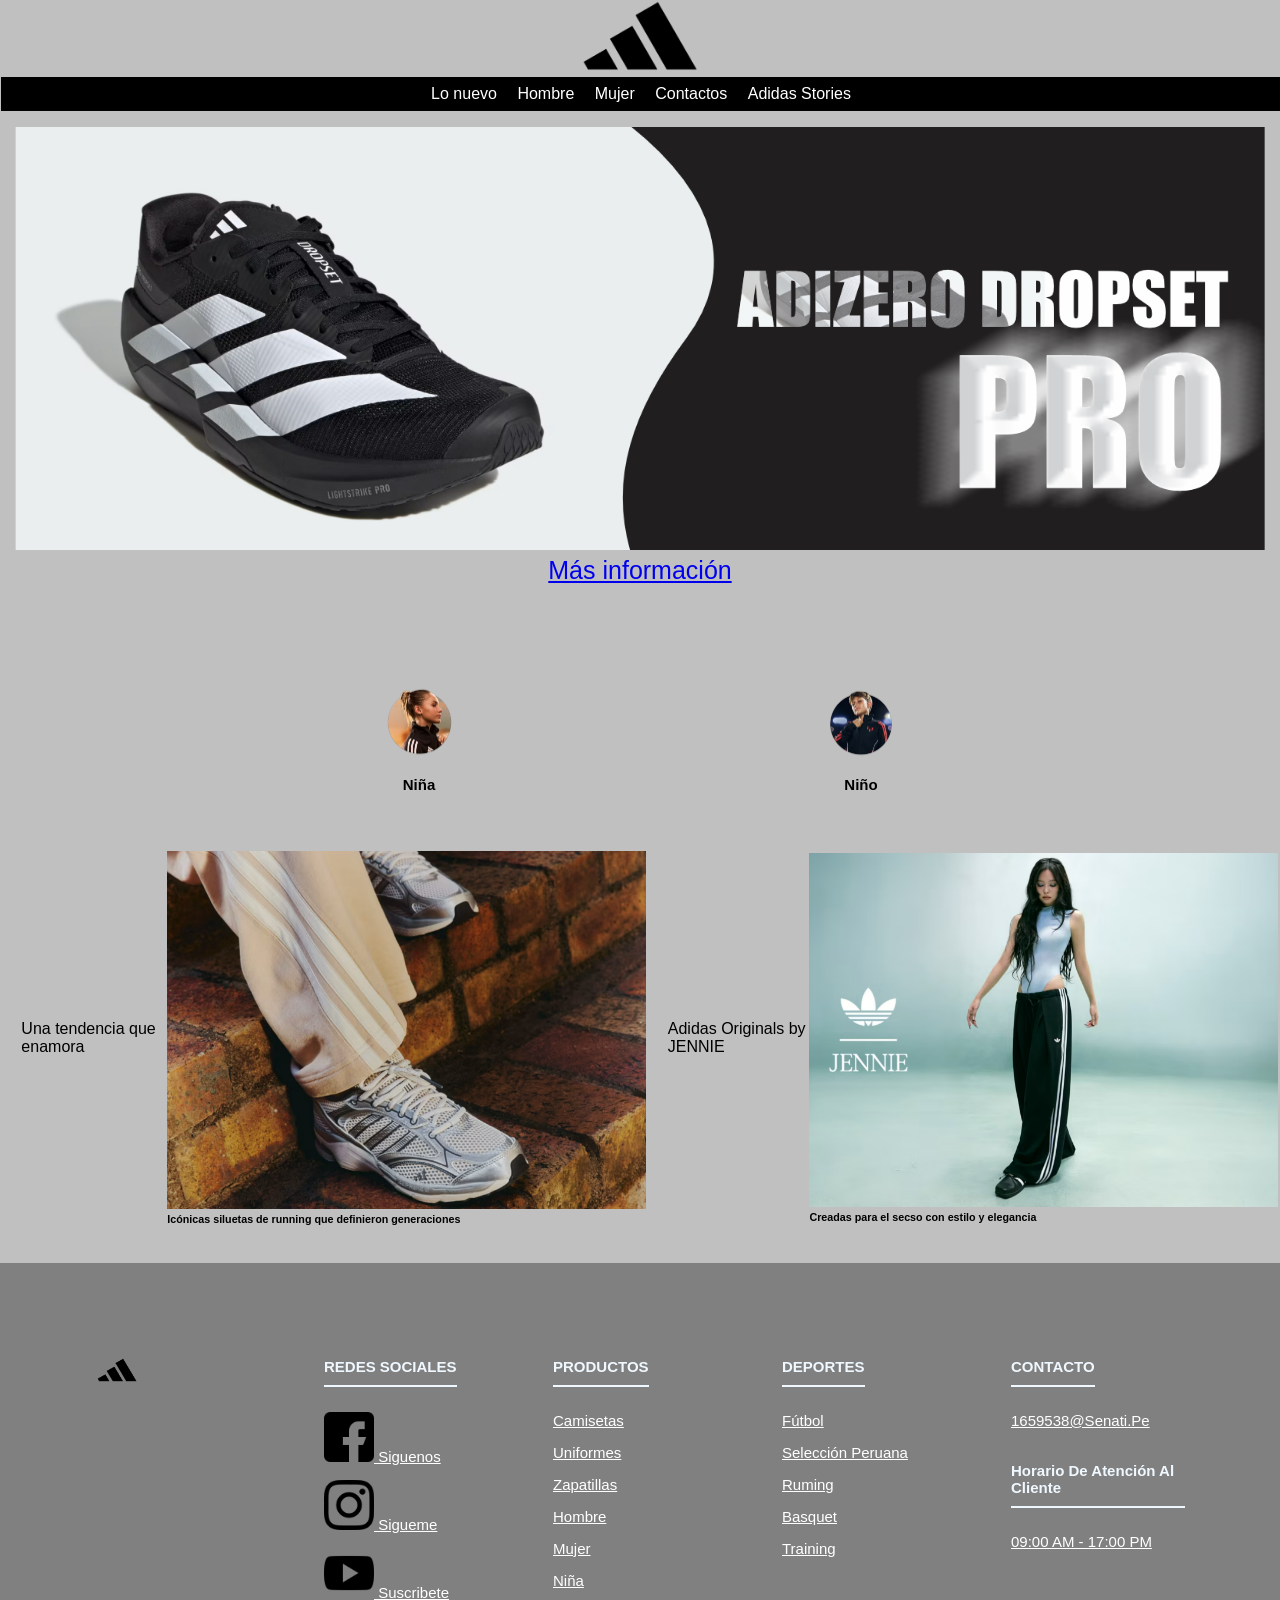
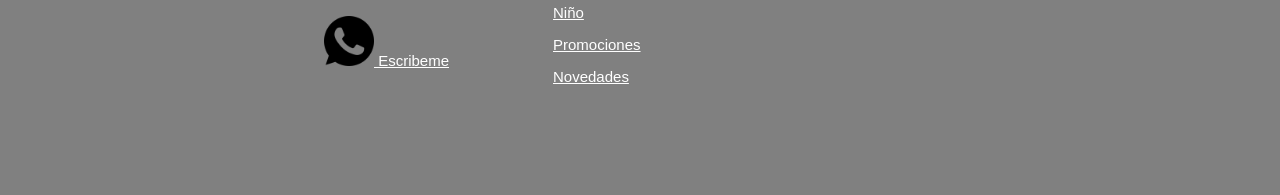
<file: index.html>
<!DOCTYPE html>
<html lang="en">
<head>
    <meta charset="UTF-8">
    <meta name="viewport" content="width=device-width, initial-scale=1.0">
    <title>ADIDAS</title>
    <link rel="shortcut icon" href="img/favicon-adidas.png">
    <link rel="stylesheet" href="CSS/estilo-web.css">
    <link rel="stylesheet" href="estilo-footer/estilo-footer.css"
</head>
<body>
    <header>
        <center><a href="index.html">
            <img src="img/Adidas-Logo.png" width="10%"></a></center>
    </header>
    <nav>
        <h3>&nbsp;<menu></menu></h3>
        <ul><center>
        <a href="index.html"><li>Lo nuevo</li></a>
        <a href="hombre.html"><li>Hombre</li></a>
        <a href="mujer.html"><li>Mujer</li></a>
        <a href="contacto.html"><li>Contactos</li></a>
        <a href="ADIDAS STORIES.html"><li>Adidas Stories</li></a>
    </center>
    </ul>
    </nav>
    <section>
        <center><img src="img/banner01.png" width="100%"><a href="#">Más información</a></center>
    </section>
    <br></br>
    <section>
        <ul>
            <li><a href="#"><img src="img/niña.png"
            width="25%"><br></a><h4>Niña</h4></li>
            <li><a href="#"><img src="img/niño.png"
            width="25%"><br></a><h4>Niño</h4></li>
        </ul>
    </section>
    <br>
    <center>
        <table>
            <center>
                <tr>
                    <td>&nbsp;</td>
                    <td>&nbsp;</td>
                    <td>&nbsp;</td>
                    <td>Una tendencia que enamora</td>
                    <td><a href="#" target="_blank">
                        <img src="img/1.png" width="100%"></a>
                    <h6>Icónicas siluetas de running que definieron generaciones
                    </h6></td>
                    <td>&nbsp;</td>
                    <td>&nbsp;</td>
                    <td>&nbsp;</td>

                    <td>Adidas Originals by JENNIE</td>
                    <td>
                        <a href="#"><img src="img/2.png"
                        width="100%"></a>
                        <h6>Creadas para el secso con estilo y elegancia</h6>
                    </td>
                </tr>
            </center>
        </table>
    </center>
    <br>
    <br>


<!--FOOTER-->

    <footer class="footer">
        <div class="container">
            <div class="footer-row">
                <div class="footer-link">
                    <img src="img/Adidas-Logo.png" width="25%">
                </div>

                <div class="footer-link">
                    <h4>REDES SOCIALES</h4>
                    <ul>
                        <li><a href="https://www.facebook.com/" target="_blank">
                                <img src="img/facebook.png" width="50px">
                                Siguenos</a></li>
                        <li><a href="https://www.instagram.com/" target="_blank">
                                <img src="img/instagram.png" width="50px">
                                Sigueme</a></li>
                        <li><a href="https://www.youtube.com/" target="_blank">
                                <img src="img/youtube.png" width="50px">
                                Suscribete</a></li>
                        <li><a href="https://wa.me/51959427287" target="_blank">
                                <img src="img/whatsapp.png" width="50px">
                                Escribeme</a></li>
                    </ul>
                </div>
                <div class="footer-link">
                    <h4>PRODUCTOS</h4>
                    <ul>
                        <li><a href="#">Camisetas</a></li>
                        <li><a href="#">Uniformes</a></li>
                        <li><a href="#">Zapatillas</a></li>
                        <li><a href="#">Hombre</a></li>
                        <li><a href="#">Mujer</a></li>
                        <li><a href="#">Niña</a></li>
                        <li><a href="#">Niño</a></li>
                        <li><a href="#">Promociones</a></li>
                        <li><a href="#">Novedades</a></li>
                    </ul>
                </div>

                <div class="footer-link">
                    <h4>DEPORTES</h4>
                    <ul>
                        <li><a href="#">Fútbol</a></li>
                        <li><a href="#">Selección Peruana</a></li>
                        <li><a href="#">Ruming</a></li>
                        <li><a href="#">Basquet</a></li>
                        <li><a href="#">Training</a></li>
                    </ul>
                </div>

                
                <div class="footer-link">
                    <h4>CONTACTO</h4>
                    <ul>
                        <li><a href="#">1659538@senati.pe</a></li>
                    </ul>
                    <br>
                    <h4>Horario de atención al cliente</h4>
                    <ul>
                        <li><a href="#">09:00 AM - 17:00 PM</a></li>
                    </ul>
                </div>

                

            </div>
        </div>
    </footer>

</body>

</html>
</file>
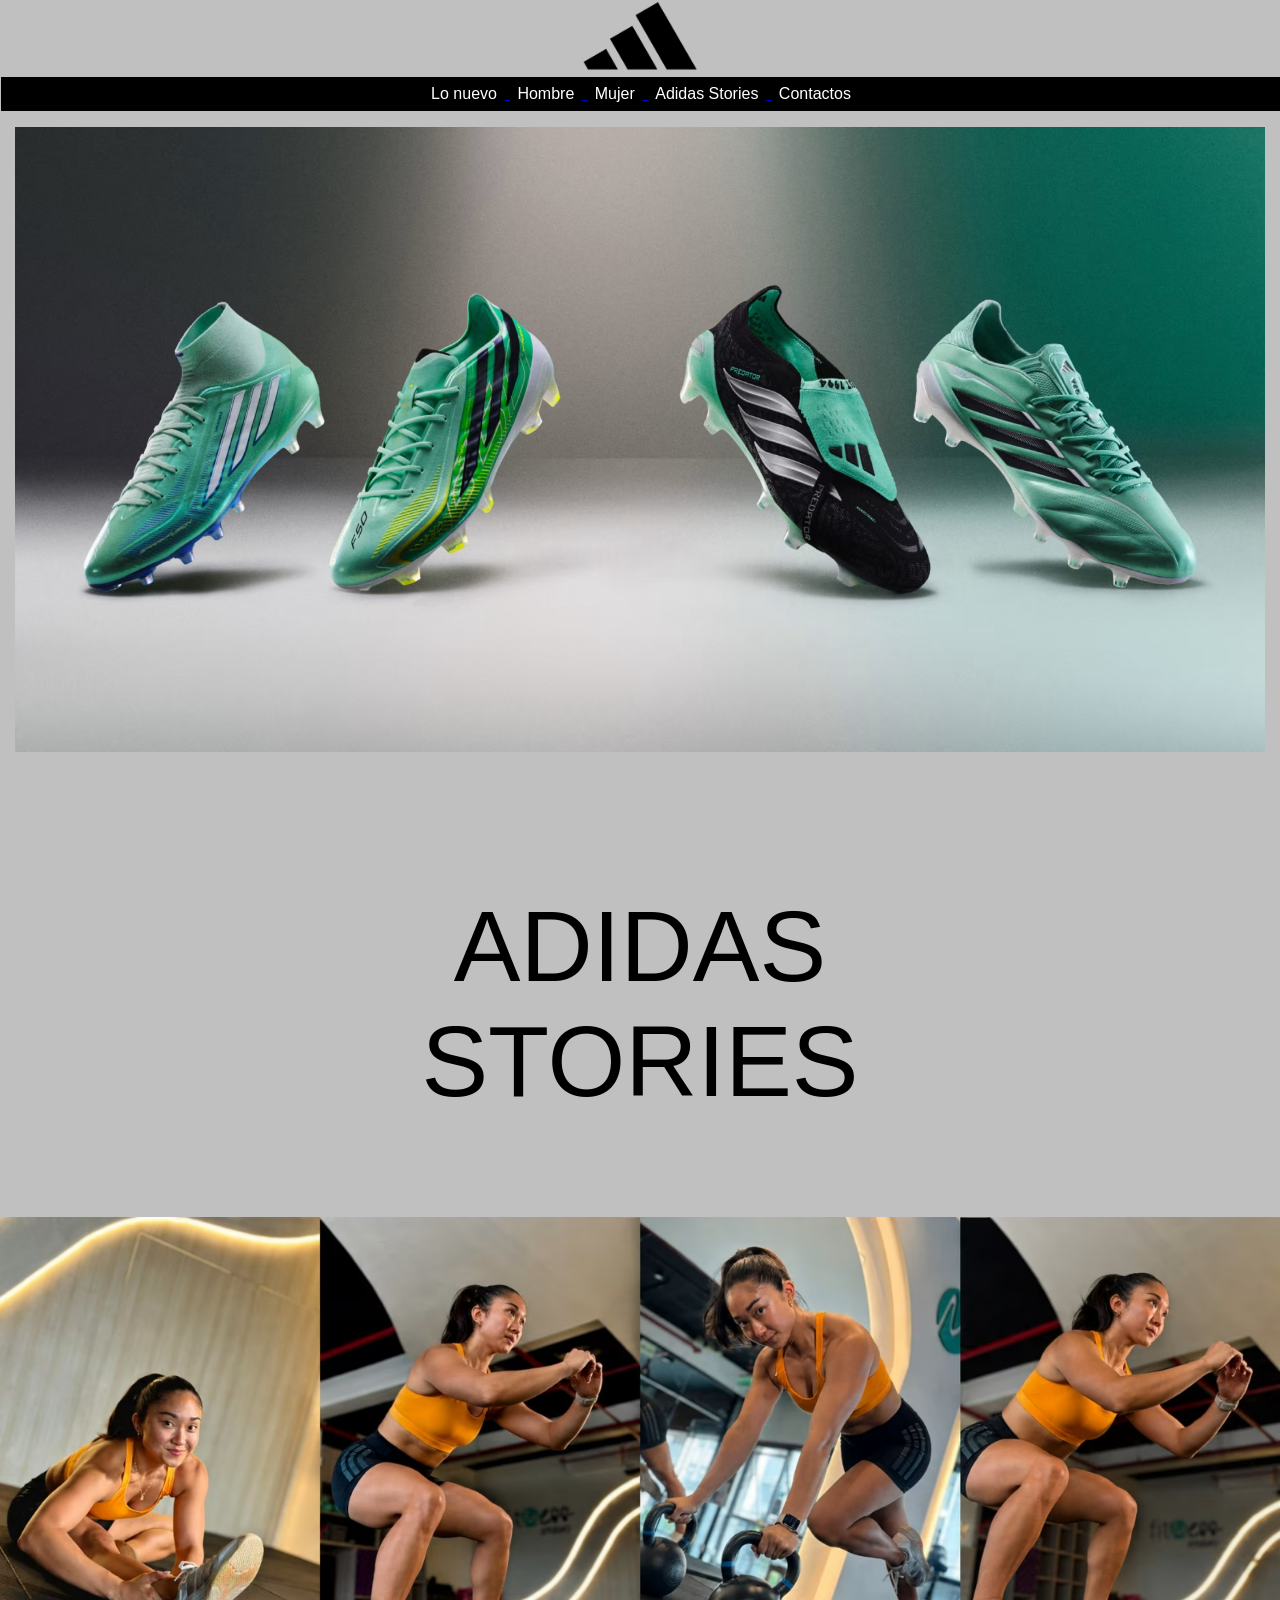
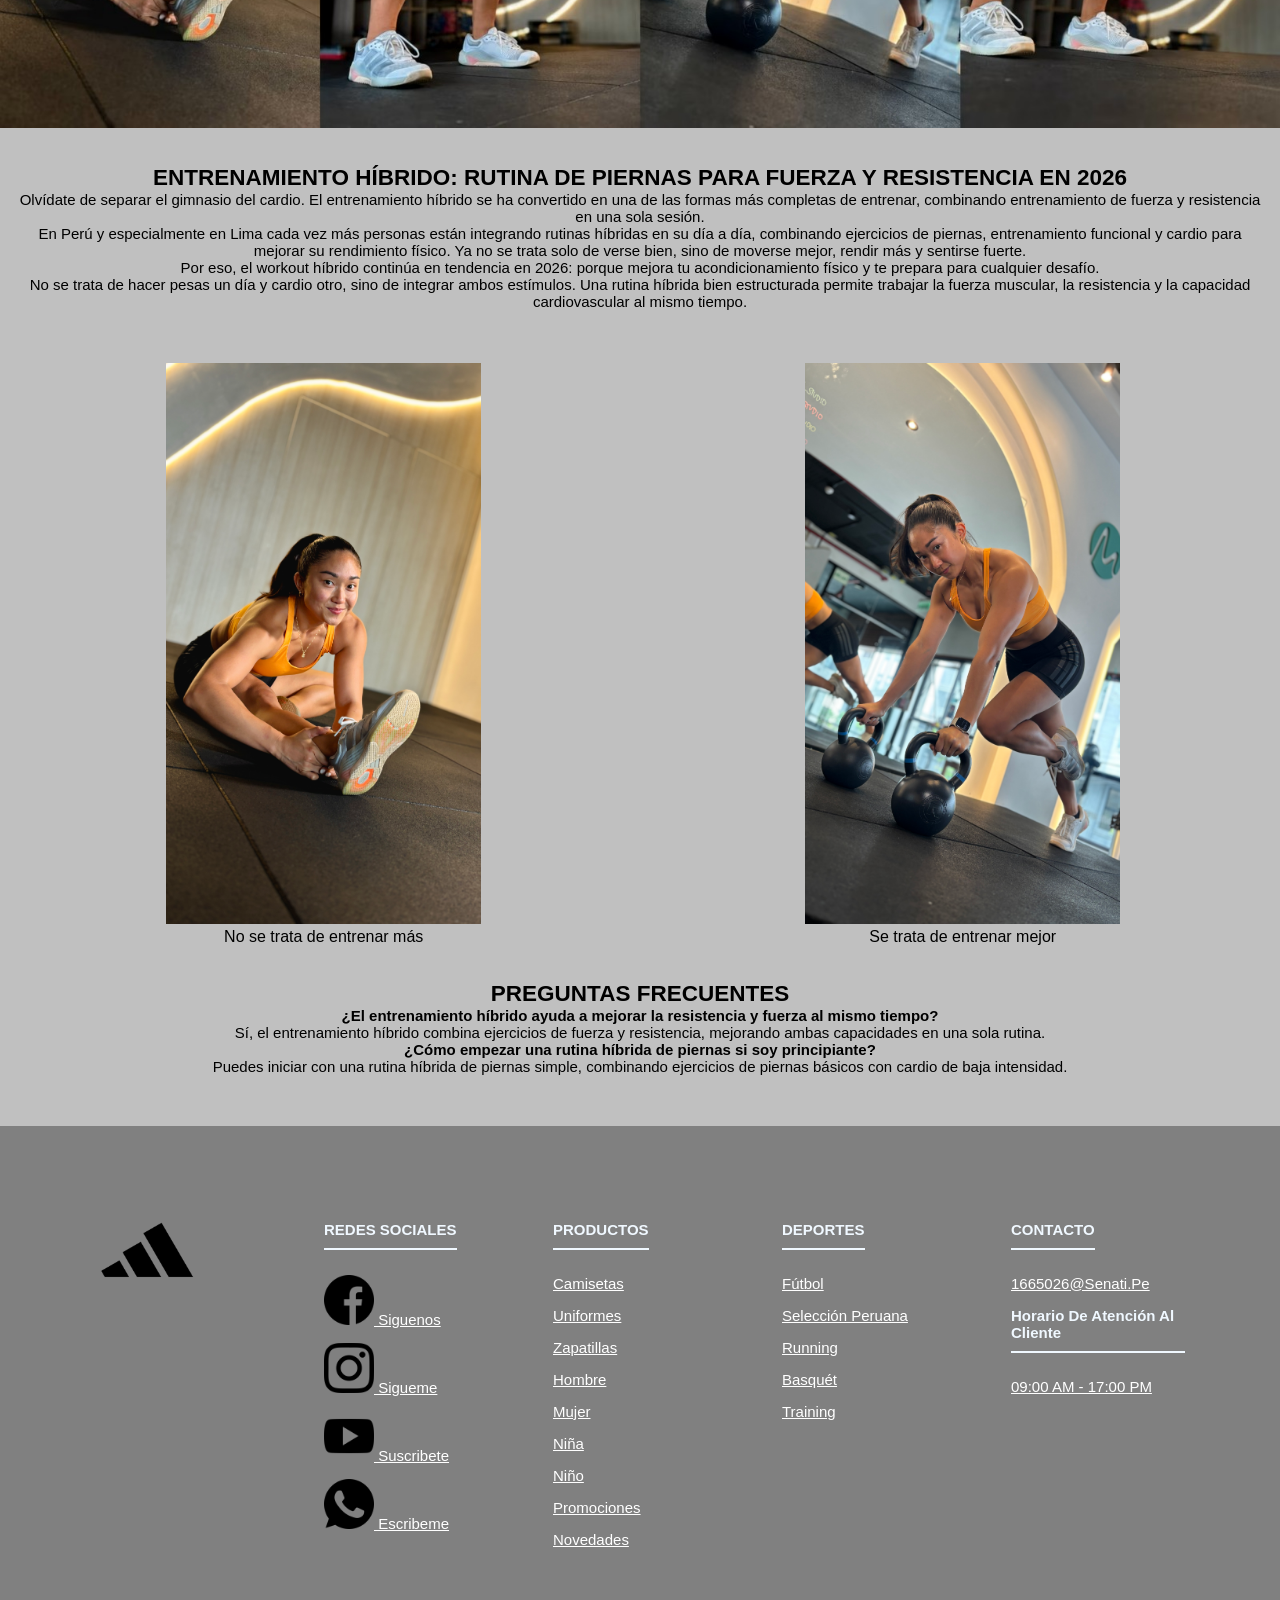
<file: ADIDAS STORIES.html>
<!DOCTYPE html>
<html lang="en">

<head>
    <meta charset="UTF-8">
    <meta name="viewport" content="width=device-width, initial-scale=1.0">
    <title>ADIDAS</title>
    <link rel="shortcut icon" href="img/favicon-adidas.png">
    <link rel="stylesheet" href="CSS/estilo-web.css">
    <link rel="stylesheet" href="estilo-footer/estilo-footer.css">
    <link rel="stylesheet" href="CSS/estilo-adidas-stories.css">
</head>

<body>
    <header>
        <center><a href="index.html"><img src="img/Adidas-Logo.png" width="10%"></a></center>
    </header>
    <nav>
        <h3>&nbsp;<menu></menu>
        </h3>
        <ul>
            <center>
                <a href="index.html">
                    <li>Lo nuevo</li>
                </a>
                <a href="hombre.html">
                    <li>Hombre</li>
                </a>
                <a href="mujer.html">
                    <li>Mujer</li>
                </a>
                <a href="ADIDAS STORIES.html">
                    <li>Adidas Stories</li>
                </a>
                <a href="contacto.html">
                    <li>Contactos</li>
                </a>
            </center>
        </ul>
    </nav>

    <!--INSERTAR VIDEO-->

    <section>
        <img src="img/PAGINA-ADIDAS-STORIES.avif" width="100%">
    </section>

    <!--PRIMERA SECCION-->
    <br><br>

    <section class="promo-section">
        <div class="content-wrapper">
            <span class="subtitle">ADIDAS STORIES</span>
        </div>
    </section>
    <br>
    <img src="img/ENTRENAMIENTO.jpeg" width="100%">
    <br>
    <br>
    <section class="texto-1">
        <div class="secondary-content">
            <span>
                <h1>ENTRENAMIENTO HÍBRIDO: RUTINA DE PIERNAS PARA FUERZA Y RESISTENCIA EN 2026</h1>
                <p>Olvídate de separar el gimnasio del cardio. El entrenamiento híbrido se ha convertido en una de las
                    formas más completas de entrenar, combinando entrenamiento de fuerza y resistencia en una sola
                    sesión.</p>
                <p>En Perú y especialmente en Lima cada vez más personas están integrando rutinas híbridas en su día
                    a día, combinando ejercicios de piernas, entrenamiento funcional y cardio para mejorar su
                    rendimiento físico. Ya no se trata solo de verse bien, sino de moverse mejor, rendir más y sentirse
                    fuerte.</p>
                <p>Por eso, el workout híbrido continúa en tendencia en 2026: porque mejora tu acondicionamiento físico
                    y te prepara para cualquier desafío.</p>
                <h3>¿Qué es el entrenamiento híbrido y por qué mejora tu rendimiento?
                    El entrenamiento híbrido es la combinación estratégica de entrenamiento de fuerza y resistencia
                    dentro de una misma sesión.</h3>
                <p>No se trata de hacer pesas un día y cardio otro, sino de integrar ambos estímulos. Una rutina
                    híbrida bien estructurada permite trabajar la fuerza muscular, la resistencia y la capacidad
                    cardiovascular al mismo tiempo.</p>
            </span>
        </div>
    </section>
    <br><br>
    <center>
        <!--INSERTAMOS TABLA-->
        <table border="0px">
            <tr>
                <td>&nbsp;</td>
                <td align="center">
                    <img src="img/IMAGE-1.jpg" width="50%"><br>
                    <!--DESCRIPCION-->
                    <p>No se trata de entrenar más</p>
                </td>
                <td>&nbsp;</td>
                <td align="center">
                    <img src="img/IMAGEN-2.jpg" width="50%"><br>
                    <!--DESCRIPCION-->
                    <p>Se trata de entrenar mejor</p>
            </tr>
        </table>
    </center>
    <br>
    <section class="texto-2">
        <div class="third-content">
            <span>
                <h1>PREGUNTAS FRECUENTES</h1>
                <b>
                    <p>¿El entrenamiento híbrido ayuda a mejorar la resistencia y fuerza al mismo tiempo?</p>
                </b>
                <p>Sí, el entrenamiento híbrido combina ejercicios de fuerza y resistencia, mejorando ambas capacidades
                    en una sola rutina.</p>
                <b>
                    <p>¿Cómo empezar una rutina híbrida de piernas si soy principiante?</p>
                </b>
                <p>Puedes iniciar con una rutina híbrida de piernas simple, combinando ejercicios de piernas básicos con
                    cardio de baja intensidad.</p>
            </span>
        </div>
    </section>
    <br>
    <br>
    <footer class="footer">
        <div class="container">
            <div class="footer-row">
                <div class="footer-link">
                    <img src="img/Adidas-Logo.png" width="60%">
                </div>
                <div class="footer-link">
                    <h4>REDES SOCIALES</h4>
                    <ul>
                        <li><a href="https://www.facebook.com/" target="_blank">
                                <img src="img/facebook 2.png" width="50px">
                                Siguenos</a></li>
                        <li><a href="https://www.instagram.com/" target="_blank">
                                <img src="img/instagram.png" width="50px">
                                Sigueme</a></li>
                        <li><a href="https://www.youtube.com/" target="_blank">
                                <img src="img/youtube.png" width="50px">
                                Suscribete</a></li>
                        <li><a href="https://w.app/jieqox" target="_blank">
                                <img src="img/whatsapp.png" width="50px">
                                Escribeme</a></li>
                    </ul>
                </div>
                <div class="footer-link">
                    <h4>PRODUCTOS</h4>
                    <ul>
                        <li><a href="#">Camisetas</a></li>
                        <li><a href="#">Uniformes</a></li>
                        <li><a href="#">Zapatillas</a></li>
                        <li><a href="#">Hombre</a></li>
                        <li><a href="#">Mujer</a></li>
                        <li><a href="#">Niña</a></li>
                        <li><a href="#">Niño</a></li>
                        <li><a href="#">Promociones</a></li>
                        <li><a href="#">Novedades</a></li>
                    </ul>
                </div>

                <div class="footer-link">
                    <h4>DEPORTES</h4>
                    <ul>
                        <li><a href="#">Fútbol</a></li>
                        <li><a href="#">Selección Peruana</a></li>
                        <li><a href="#">Running</a></li>
                        <li><a href="#">Basquét</a></li>
                        <li><a href="#">Training</a></li>
                    </ul>
                </div>

                <div class="footer-link">
                    <h4>CONTACTO</h4>
                    <ul>
                        <li><a href="#">1665026@senati.pe</a></li>
                        <h4>Horario de atención al cliente</h4>
                        <li><a href="#">09:00 AM - 17:00 PM</a></li>
                    </ul>
                </div>
            </div>
        </div>
    </footer>
</body>

</html>
</file>
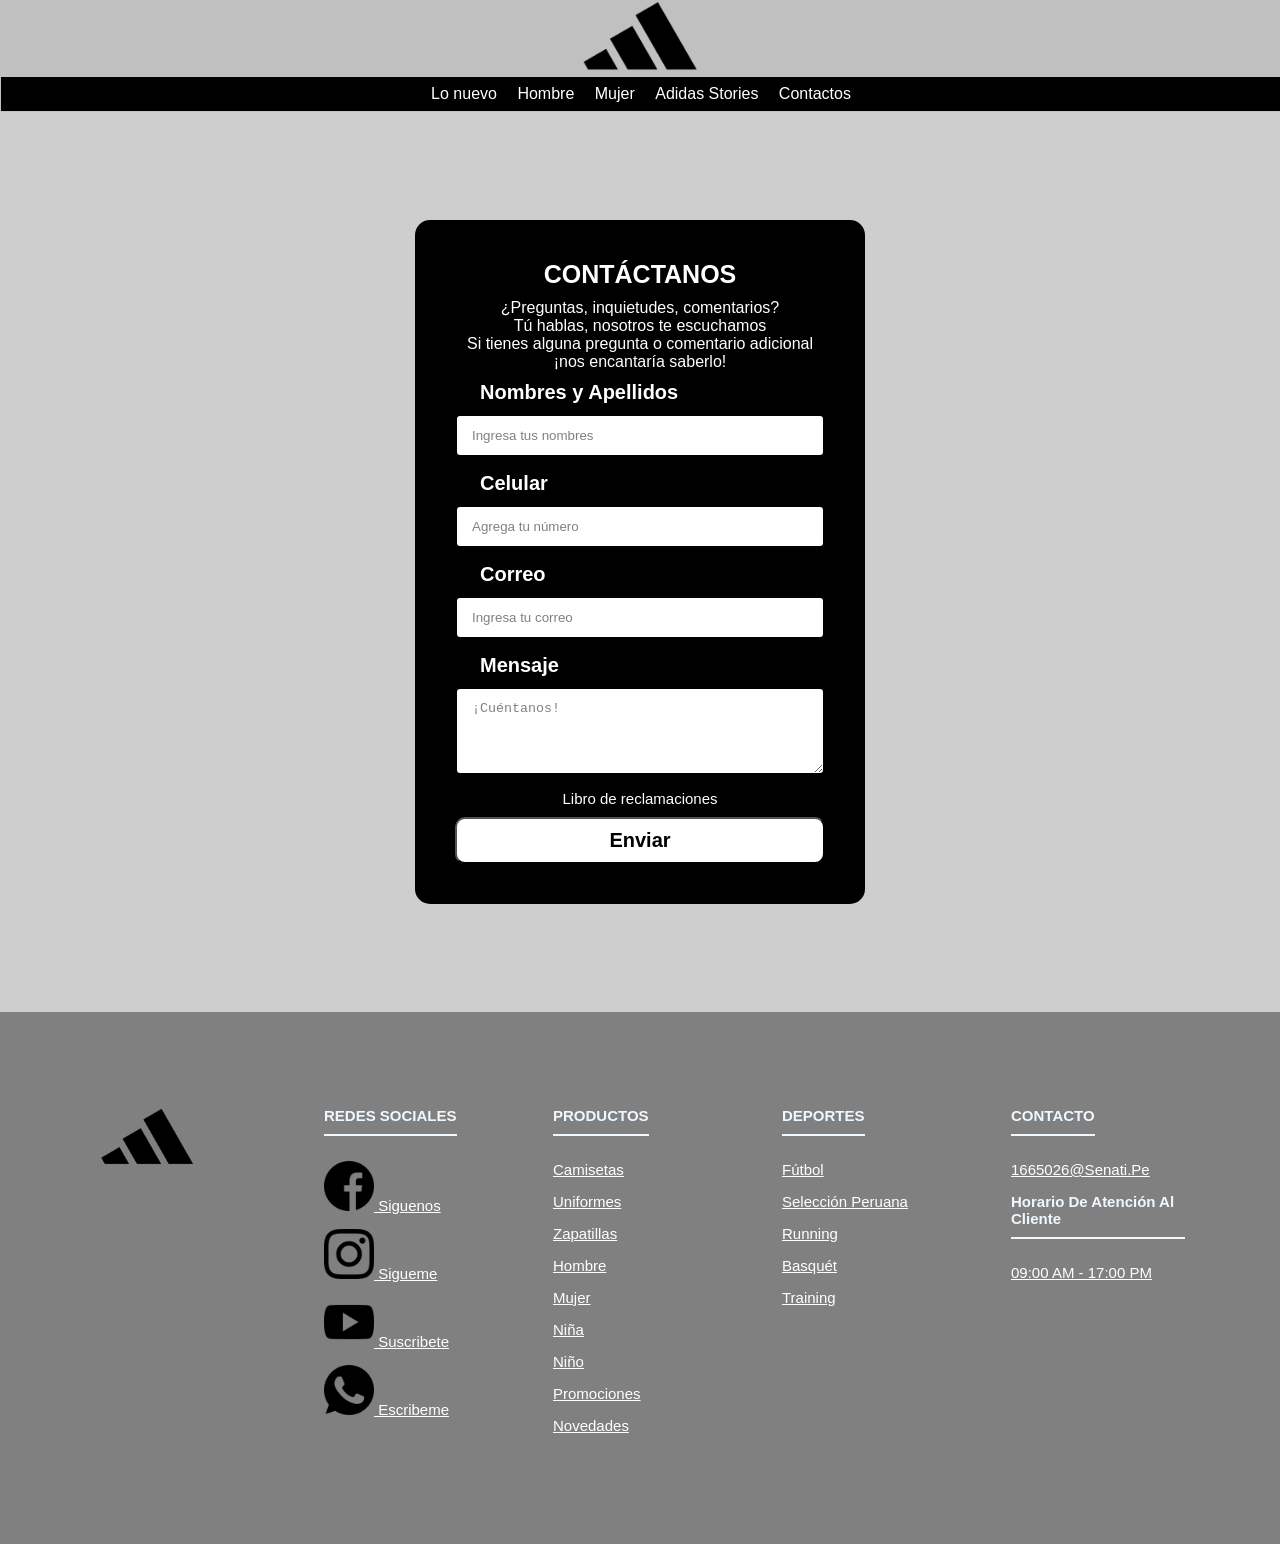
<file: contacto.html>
<!DOCTYPE html>
<html lang="en">
<head>
    <meta charset="UTF-8">
    <meta name="viewport" content="width=device-width, initial-scale=1.0">
    <title>ADIDAS</title>
    <link rel="shortcut icon" href="img/favicon-adidas.png">
    <link rel="stylesheet" href="CSS/estilo-web.css">
    <link rel="stylesheet" href="form.css">
    <link rel="stylesheet" href="estilo-footer/estilo-footer.css"

</head>
<body>
    <header>
        <center><a href="index.html"><img src="img/Adidas-Logo.png" width="10%"></a></center>
    </header>
    <nav>
        <h3>&nbsp;<menu></menu></h3>
        <ul><center>
            <a href="index.html"><li>Lo nuevo</li></a>
            <a href="hombre.html"><li>Hombre</li></a>
            <a href="mujer.html"><li>Mujer</li></a>
            <a href="ADIDAS STORIES.html"><li>Adidas Stories</li></a>
            <a href="contacto.html"><li>Contactos</li></a>
        </center>
    </ul>
    </nav>
    <section>
        
        <div class="container">

        <form action="https://api.web3forms.com/submit" method="POST">
            <input type="hidden" name="access_key" value="cd53c601-377b-4520-b669-51ff1e293b2d">

            <h2><i class="fa-solid fa-envelope"></i>CONTÁCTANOS</h2>
            <P class="subtitle">¿Preguntas, inquietudes, comentarios?
                <br>Tú hablas, nosotros te escuchamos
                <br>Si tienes alguna pregunta o comentario adicional
                <br>¡nos encantaría saberlo!
            </P>

        <div class="input-group">
            <label for="name"><i class="fa-solid fa-user"></i>Nombres y Apellidos</label>
            <input type="text" name="name" id="name" placeholder="Ingresa tus nombres" required>

            <label for="phone"><i class="fa-solid fa-phone"></i>Celular</label>
            <input type="tel" name="phone" id="phone" placeholder="Agrega tu número">

            <label for="email"><i class="fa-solid fa-at"></i>Correo</label>
            <input type="email" name="email" id="email" placeholder="Ingresa tu correo" required>

            <label for="message"><i class="fa-solid fa-message"></i>Mensaje</label>
            <textarea name="message" id="message" rows="4" 
            placeholder="¡Cuéntanos!"></textarea>
            <div class="form-links">
                Libro de reclamaciones
            </div>
            <button type="submit" class="btn">
                <b><span>Enviar</span></b>
                <i class="fa-solid fa-paper-plane"></i> 
            </button>

        </div>

        </div>
        </form>
    </div>
    </section>

<div class="footer">
    <footer class="footer">
    <div class="container-link">
        <div class="footer-row">
            <div class="footer-link">
                <img src="img/Adidas-Logo.png" width="60%">
            </div>
        <div class="footer-link">
            <h4>REDES SOCIALES</h4>
            <ul>
                <li><a href="https://www.facebook.com/" target="_blank">
                    <img src="img/facebook 2.png" width="50px">
                    Siguenos</a></li>
                <li><a href="https://www.instagram.com/" target="_blank">
                    <img src="img/instagram.png" width="50px">
                    Sigueme</a></li>
                <li><a href="https://www.youtube.com/" target="_blank">
                    <img src="img/youtube.png" width="50px">
                    Suscribete</a></li>
                <li><a href="https://w.app/jieqox" target="_blank">
                    <img src="img/whatsapp.png" width="50px">
                    Escribeme</a></li>
            </ul>
        </div>
        <div class="footer-link">
            <h4>PRODUCTOS</h4>
            <ul>
                <li><a href="#">Camisetas</a></li>
                <li><a href="#">Uniformes</a></li>
                <li><a href="#">Zapatillas</a></li>
                <li><a href="#">Hombre</a></li>
                <li><a href="#">Mujer</a></li>
                <li><a href="#">Niña</a></li>
                <li><a href="#">Niño</a></li>
                <li><a href="#">Promociones</a></li>
                <li><a href="#">Novedades</a></li>
            </ul>
        </div>

        <div class="footer-link">
                    <h4>DEPORTES</h4>
                    <ul>
                        <li><a href="#">Fútbol</a></li>
                        <li><a href="#">Selección Peruana</a></li>
                        <li><a href="#">Running</a></li>
                        <li><a href="#">Basquét</a></li>
                        <li><a href="#">Training</a></li>
                    </ul>
                </div>
                
        <div class="footer-link">
            <h4>CONTACTO</h4>
            <ul>
                <li><a href="#">1665026@senati.pe</a></li>
            <h4>Horario de atención al cliente</h4>
                <li><a href="#">09:00 AM - 17:00 PM</a></li>
            </ul>
        </div>
    </div>
    </div>
</footer>
</div>
</file>
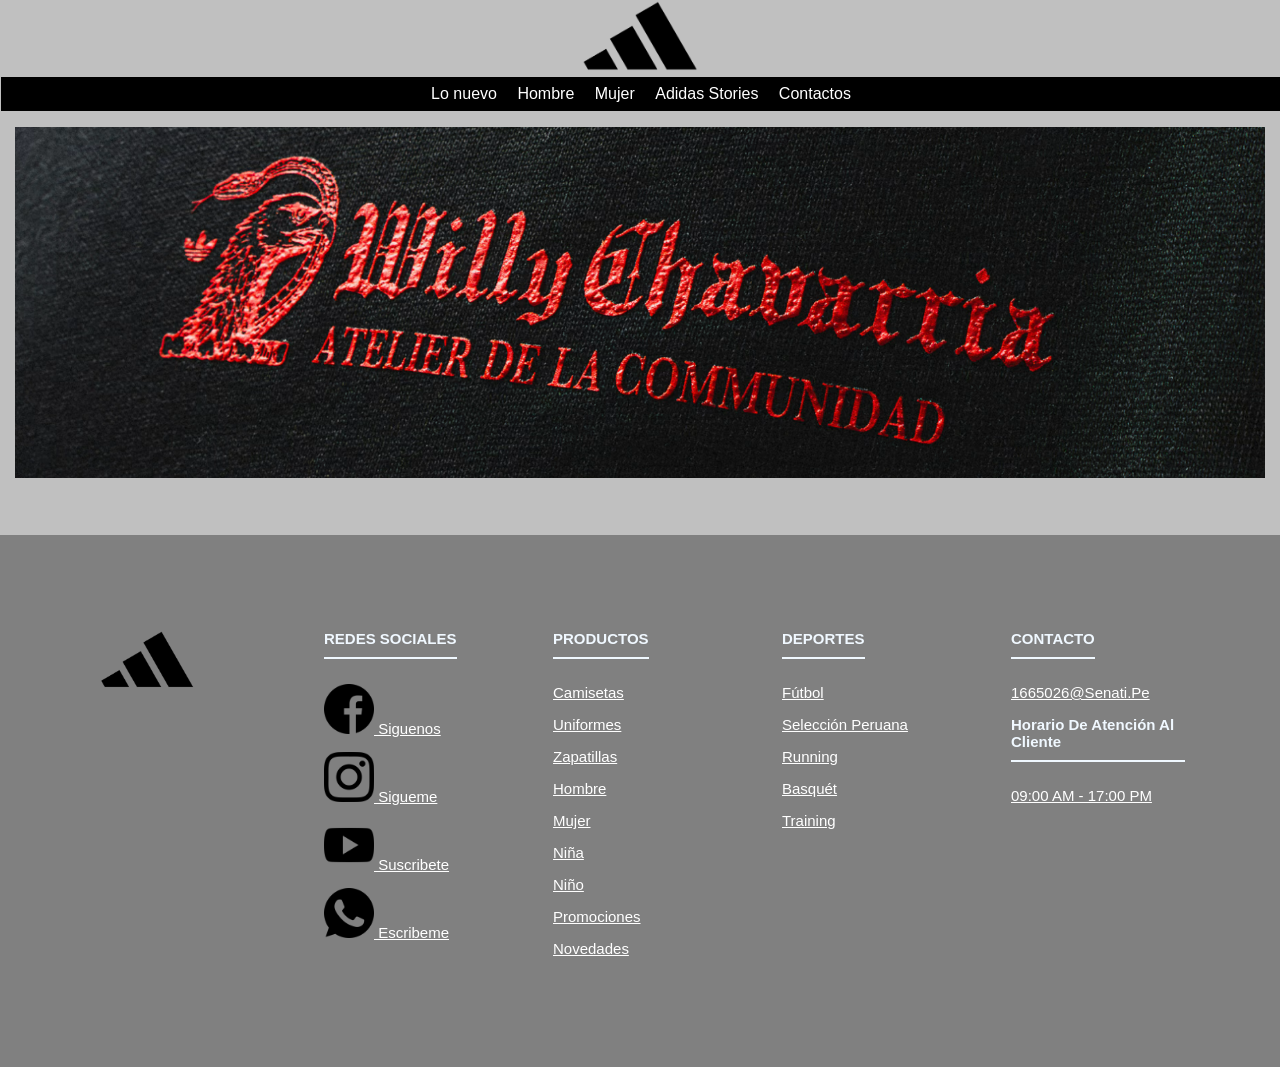
<file: hombre.html>
<!DOCTYPE html>
<html lang="en">
<head>
    <meta charset="UTF-8">
    <meta name="viewport" content="width=device-width, initial-scale=1.0">
    <title>ADIDAS</title>
    <link rel="shortcut icon" href="img/favicon-adidas.png">
    <link rel="stylesheet" href="CSS/estilo-web.css">
    <link rel="stylesheet" href="estilo-footer/estilo-footer.css"
</head>
<body>
    <header>
        <center><a href="index.html"><img src="img/Adidas-Logo.png" width="10%"></a></center>
    </header>
    <nav>
        <h3>&nbsp;<menu></menu></h3>
        <ul><center>
            <a href="index.html"><li>Lo nuevo</li></a>
            <a href="hombre.html"><li>Hombre</li></a>
            <a href="mujer.html"><li>Mujer</li></a>
            <a href="ADIDAS STORIES.html"><li>Adidas Stories</li></a>
            <a href="contacto.html"><li>Contactos</li></a>
        </center>
    </ul>
    </nav>

    <!--INSERTAR VIDEO-->

    <section>
            <img src="img-hombre/BANNER-PAGINA-HOMBRE.png" width="100%">
    </section>




<br>
<br>
<footer class="footer">
    <div class="container">
        <div class="footer-row">
            <div class="footer-link">
                <img src="img/Adidas-Logo.png" width="60%">
            </div>
        <div class="footer-link">
            <h4>REDES SOCIALES</h4>
            <ul>
                <li><a href="https://www.facebook.com/" target="_blank">
                    <img src="img/facebook 2.png" width="50px">
                    Siguenos</a></li>
                <li><a href="https://www.instagram.com/" target="_blank">
                    <img src="img/instagram.png" width="50px">
                    Sigueme</a></li>
                <li><a href="https://www.youtube.com/" target="_blank">
                    <img src="img/youtube.png" width="50px">
                    Suscribete</a></li>
                <li><a href="https://w.app/jieqox" target="_blank">
                    <img src="img/whatsapp.png" width="50px">
                    Escribeme</a></li>
            </ul>
        </div>
        <div class="footer-link">
            <h4>PRODUCTOS</h4>
            <ul>
                <li><a href="#">Camisetas</a></li>
                <li><a href="#">Uniformes</a></li>
                <li><a href="#">Zapatillas</a></li>
                <li><a href="#">Hombre</a></li>
                <li><a href="#">Mujer</a></li>
                <li><a href="#">Niña</a></li>
                <li><a href="#">Niño</a></li>
                <li><a href="#">Promociones</a></li>
                <li><a href="#">Novedades</a></li>
            </ul>
        </div>

        <div class="footer-link">
                    <h4>DEPORTES</h4>
                    <ul>
                        <li><a href="#">Fútbol</a></li>
                        <li><a href="#">Selección Peruana</a></li>
                        <li><a href="#">Running</a></li>
                        <li><a href="#">Basquét</a></li>
                        <li><a href="#">Training</a></li>
                    </ul>
                </div>
                
        <div class="footer-link">
            <h4>CONTACTO</h4>
            <ul>
                <li><a href="#">1665026@senati.pe</a></li>
            <h4>Horario de atención al cliente</h4>
                <li><a href="#">09:00 AM - 17:00 PM</a></li>
            </ul>
        </div>
    </div>
    </div>
</footer>
</body>
</html>
</file>
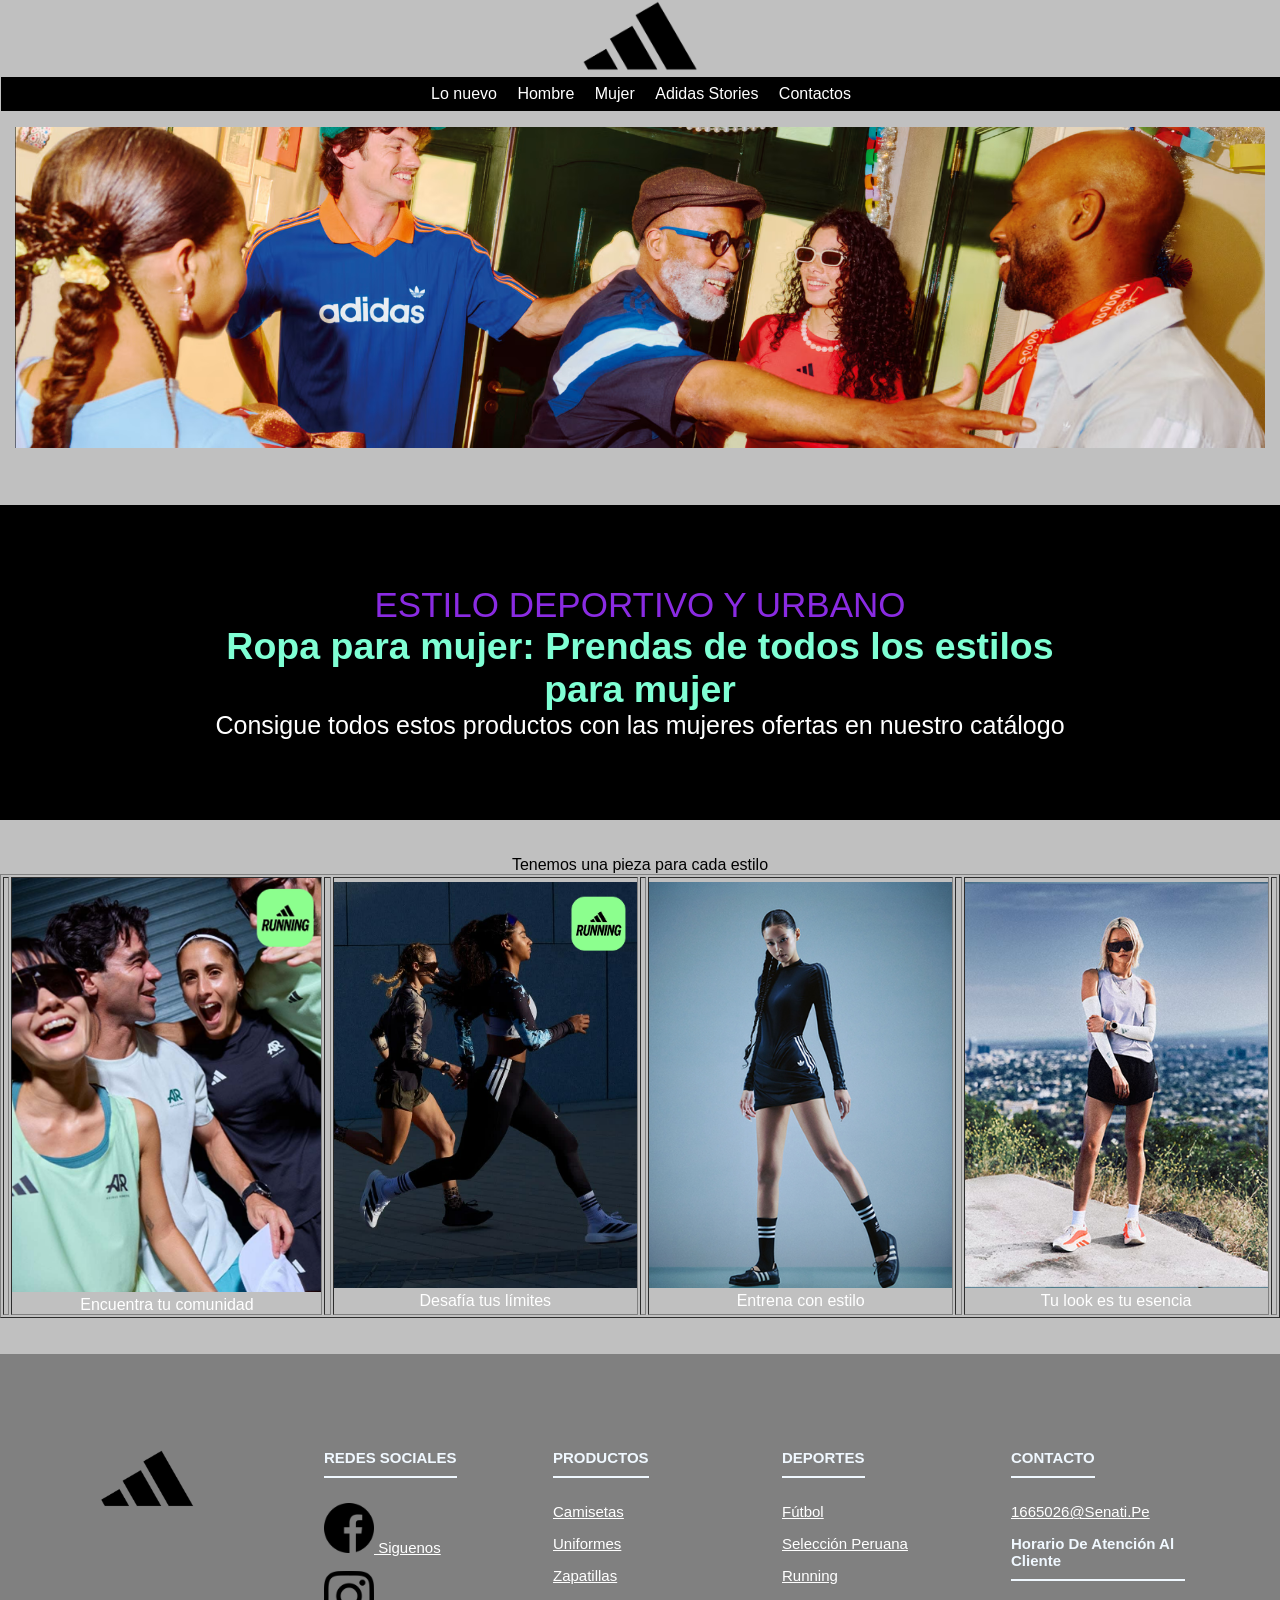
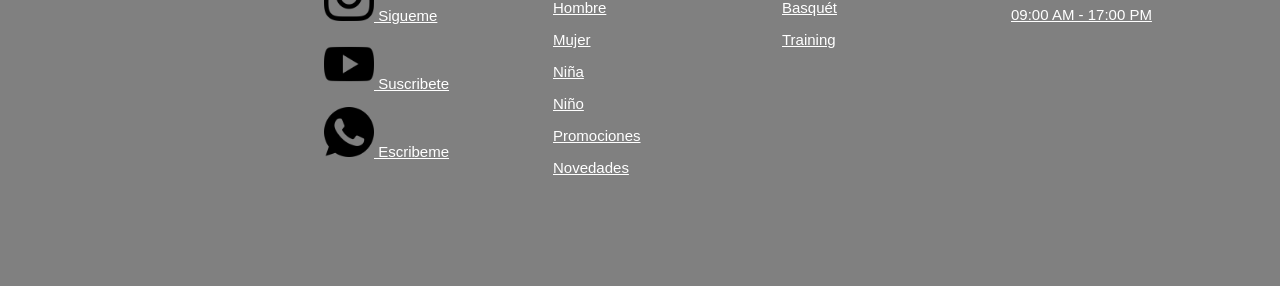
<file: mujer.html>
<!DOCTYPE html>
<html lang="en">
<head>
    <meta charset="UTF-8">
    <meta name="viewport" content="width=device-width, initial-scale=1.0">
    <title>ADIDAS</title>
    <link rel="shortcut icon" href="img/favicon-adidas.png">
    <link rel="stylesheet" href="CSS/estilo-web.css">
    <link rel="stylesheet" href="estilo-footer/estilo-footer.css">
    <link rel="stylesheet" href="CSS/estilo-mujer.css">
</head>
<body>
    <header>
        <center><a href="index.html"><img src="img/Adidas-Logo.png" width="10%"></a></center>
    </header>
    <nav>
        <h3>&nbsp;<menu></menu></h3>
        <ul><center>
            <a href="index.html"><li>Lo nuevo</li></a>
            <a href="hombre.html"><li>Hombre</li></a>
            <a href="mujer.html"><li>Mujer</li></a>
            <a href="ADIDAS STORIES.html"><li>Adidas Stories</li></a>
            <a href="contacto.html"><li>Contactos</li></a>
        </center>
    </ul>
    </nav>

    <!--INSERTAR VIDEO-->

    <section>
        <img src="img-mujer/PAGINA-MUJER.avif" width="100%">
    </section>

<!--PRIMERA SECCION-->
<br><br>

<section class="promo-section">
    <div class="content-wrapper">
        <span class="subtitle">ESTILO DEPORTIVO Y URBANO</span>
        <h1>Ropa para mujer: Prendas de todos los estilos para mujer</h1>
        <p>Consigue todos estos productos con las mujeres ofertas en 
            nuestro catálogo
        </p>
    </div>
</section>
<br><br>
<center>
    <td>Tenemos una pieza para cada estilo</td>

<!--INSERTAMOS TABLA-->
<table border="px">
    <tr>
        <td>&nbsp;</td>
        <td align="center">
            <img src="img-mujer/img1.png" width="100%"><br>
            <!--DESCRIPCION--> <p>Encuentra tu comunidad</p>
        </td>
        <td>&nbsp;</td>
        <td align="center">
            <img src="img-mujer/img2.png" width="100%"><br>
            <!--DESCRIPCION--> <p>Desafía tus límites</p>
        </td>
        <td>&nbsp;</td>
        <td align="center">
            <img src="img-mujer/img3.png" width="100%"><br>
            <!--DESCRIPCION--> <p>Entrena con estilo</p>
        </td>
        <td>&nbsp;</td>
        <td align="center">
            <img src="img-mujer/img4.png" width="100%"><br>
            <!--DESCRIPCION--> <p>Tu look es tu esencia</p>
            <td>&nbsp;</td>
        </td>
    </tr>
</table>
</center>
<br>
<br>
<footer class="footer">
    <div class="container">
        <div class="footer-row">
            <div class="footer-link">
                <img src="img/Adidas-Logo.png" width="60%">
            </div>
        <div class="footer-link">
            <h4>REDES SOCIALES</h4>
            <ul>
                <li><a href="https://www.facebook.com/" target="_blank">
                    <img src="img/facebook 2.png" width="50px">
                    Siguenos</a></li>
                <li><a href="https://www.instagram.com/" target="_blank">
                    <img src="img/instagram.png" width="50px">
                    Sigueme</a></li>
                <li><a href="https://www.youtube.com/" target="_blank">
                    <img src="img/youtube.png" width="50px">
                    Suscribete</a></li>
                <li><a href="https://w.app/jieqox" target="_blank">
                    <img src="img/whatsapp.png" width="50px">
                    Escribeme</a></li>
            </ul>
        </div>
        <div class="footer-link">
            <h4>PRODUCTOS</h4>
            <ul>
                <li><a href="#">Camisetas</a></li>
                <li><a href="#">Uniformes</a></li>
                <li><a href="#">Zapatillas</a></li>
                <li><a href="#">Hombre</a></li>
                <li><a href="#">Mujer</a></li>
                <li><a href="#">Niña</a></li>
                <li><a href="#">Niño</a></li>
                <li><a href="#">Promociones</a></li>
                <li><a href="#">Novedades</a></li>
            </ul>
        </div>

        <div class="footer-link">
                    <h4>DEPORTES</h4>
                    <ul>
                        <li><a href="#">Fútbol</a></li>
                        <li><a href="#">Selección Peruana</a></li>
                        <li><a href="#">Running</a></li>
                        <li><a href="#">Basquét</a></li>
                        <li><a href="#">Training</a></li>
                    </ul>
                </div>
                
        <div class="footer-link">
            <h4>CONTACTO</h4>
            <ul>
                <li><a href="#">1665026@senati.pe</a></li>
            <h4>Horario de atención al cliente</h4>
                <li><a href="#">09:00 AM - 17:00 PM</a></li>
            </ul>
        </div>
    </div>
    </div>
</footer>
</body>
</html>
</file>
<file: CSS/estilo-web.css>
*{
    margin: 0px;
    padding: 0px;
}
body{
    font-family: sans-serif;
    /*RUTA DE IMAGEN*/
    background-color: rgb(192, 192, 192);
}
h3{
    display: none;
}
nav{
    align-items: center;
    margin: 1px;
    width: 100%;
}
nav ul{
    background: black;
    list-style: none;
}
nav ul li{
    display: inline-block;
    padding: 8px;
    color: rgb(255, 255, 255);
    background: none;
}
nav ul li:hover{
    font-family: Verdana, Geneva, Tahoma, sans-serif;
    color: aquamarine;
    display: inline-block;
    padding: 4px;
}
section{
    background: none;
    font-family: Verdana, Geneva, Tahoma, sans-serif;
    margin: auto;
    width: auto;
    text-align: center;
    color: white;
    font-size: 25px;
    padding: 15px;
}
h2{
    font-size: 25px;
    color: black;
}
h2:hover{
    padding: 2px;
}
section{
    margin: auto;
    width: 100%;
    text-align: center;
}
section ul{
    width: 100%;
    list-style: none;
}
section ul li{
    text-align: center;
    font-family: sans-serif;
    background: white;
    display: inline-block;
    color: black;
    padding: 1.8%;
    border-radius: 5px;
    -moz-border-radius: 5px;
    -webkit-animation: 5px;
    -moz-transition: background .6s;
}
h4{
    font-size: 15px;
}
section ul li{
    background: none;
    border-radius: 5px;
    -moz-border-radius: 5px;
    -webkit-border-radius: 5px;
}
section ul li img{
    background-color: transparent;
    max-width: 100%;
}
section ul li:hover{
    background: rgb(0, 0, 0);
    border-radius: 35px;
    -moz-border-radius: 35px;
    -webkit-border-radius: 35px;
}
table tr td a img:hover{
    background-color: transparent;
}
.footer-row {
    display: flex;
    justify-content: space-between;
    align-items: flex-start;
    flex-wrap: nowrap;
    gap: 25px;
}

.footer-link {
    flex: 1;
    min-width: 0;
}
</file>
<file: estilo-footer/estilo-footer.css>
*{
    margin: 0px;
    padding: 0px;
    box-sizing: border-box;
    list-style: none;
}
.footer{
    text-transform: capitalize;
    font-family: sans-serif;
}
.container-link{
    max-width: 1200px;
    margin: 0 auto;
}
footer{
    background-color: gray;
    padding: 80px;
}
.footer-row{
    display: flex;
    flex-wrap: wrap;
}
.footer-link{
    width: 25%;
    padding: 15px;
}
.footer-link h4{
    font-family: 15px;
    color: aliceblue;
    margin-bottom: 25px;
    font-weight: 500px;
    border-bottom: 2px solid;
    display: inline-block;
    padding-bottom: 10px;
}
.footer-link ul li a{
    font-size: 15px;
    color: white;
    display: block;
    margin-bottom: 15px;
    transition: all .3s ease;
}
.footer-link ul li a:hover{
    font-family: Verdana, Geneva, Tahoma, sans-serif;
    color: rgb(162, 250, 0);
    padding: 6px;
}
@media(max-width:950px){
    .footer-row{
        align-items: center;
    }
    .footer-link{
        width: 100%;
        
    }
    .footer-link{
        width: 100%;
        margin-bottom: 29px;
    }
}
.footer-row {
    display: flex;
    justify-content: space-between;
    align-items: flex-start;
    flex-wrap: nowrap;
    gap: 25px;
}

.footer-link {
    flex: 1;
    min-width: 0;
}
</file>
<file: CSS/estilo-adidas-stories.css>
.content-wrapper{
    text-align: center;
    max-width: 800px;
    width: 100%;
}

.promo-section{
    background-color: none;
    padding: 80px;
    text-align: center;
    display: flex;
    justify-content: center;
    text-transform: capitalize;
}

.subtitle{
    color: black;
    font-size: 100px;
    margin-bottom: 20px;
    font-family: 'Franklin Gothic Medium', 'Arial Narrow', Arial, sans-serif;
}
.secondary-content{
    text-align: center;
    text-transform: none;
    color: black;
    font-size: 15px;
}
.third-content{
    text-align: center;
    text-transform: none;
    color: black;
    font-size: 15px;
}
.footer-row {
    display: flex;
    justify-content: space-between;
    align-items: flex-start;
    flex-wrap: nowrap;
    gap: 25px;
}

.footer-link {
    flex: 1;
    min-width: 0;
}
</file>
<file: form.css>
*{
    margin: 1px;
    padding: 1px;
    box-sizing: border-box;
}
section{
    font-family: sans-serif;
    display: flex;
    justify-content: center;
    align-items: center;
    min-height: 100vh;
    padding: 20px;
    background-color: rgb(206, 206, 206);
    background-repeat: no-repeat;
    background-position: center;
    
}
.container{
    width: 100%;
    max-width: 450px;
}
form{
    background: black;
    padding: 40px;
    border-radius: 15px;
    width: 100%;
}
h2{
    color: white;
    text-align: center;
    margin-bottom: 10px;
}
.subtitle{
    color: white;
    text-align: center;
    margin-bottom: 10px;
    font-size: 1rem;
}
.input-group{
    display: flex;
    flex-direction: column;
    font-size: 20px;
}
label{
    color: white;
    margin-bottom: 10px;
    font-weight: 700;
    display: flex;
    align-items: center;
}
label i{
    width: 25px;
}
input, textarea{
    padding: 12px 15px;
    border-radius: 5px;
    background-color: white;
    margin-bottom: 15px;
    width: 100%;
    border: 2px solid black;
}
input:focus, textarea:focus{
    border-color: green;
    box-shadow: greenyellow;
}
input::placeholder, textarea::placeholder{
    color: gray;
}
.form-links{
    color: white;
    display: flex;
    font-size: 15px;
    justify-content: center;
    margin-bottom: 10px;
}
.form-links a:hover{
    color: green;
}
.btn{
    font-size: 20px;
    width: 100%;
    padding: 10px;
    border-radius: 10px;
    cursor: pointer;
    background-color: white;
    color: black;
}
.btn:hover{
    color: white;
    background-color: gray;
}
</file>
<file: CSS/estilo-mujer.css>
.promo-section{
    background-color: black;
    padding: 80px;
    text-align: center;
    display: flex;
    justify-content: center;
}
.content-wrapper{
    max-width: 900px;
}
.subtitle{
    color: blueviolet;
    font-size: 35px;
    margin-bottom: 20px;
    font-family: Impact, Haettenschweiler, 'Arial Narrow Bold', sans-serif 
}
h1{
    color: aquamarine;
}
p{
    color: white;
}
.footer-row {
    display: flex;
    justify-content: space-between;
    align-items: flex-start;
    flex-wrap: nowrap;
    gap: 25px;
}

.footer-link {
    flex: 1;
    min-width: 0;
}
</file>
